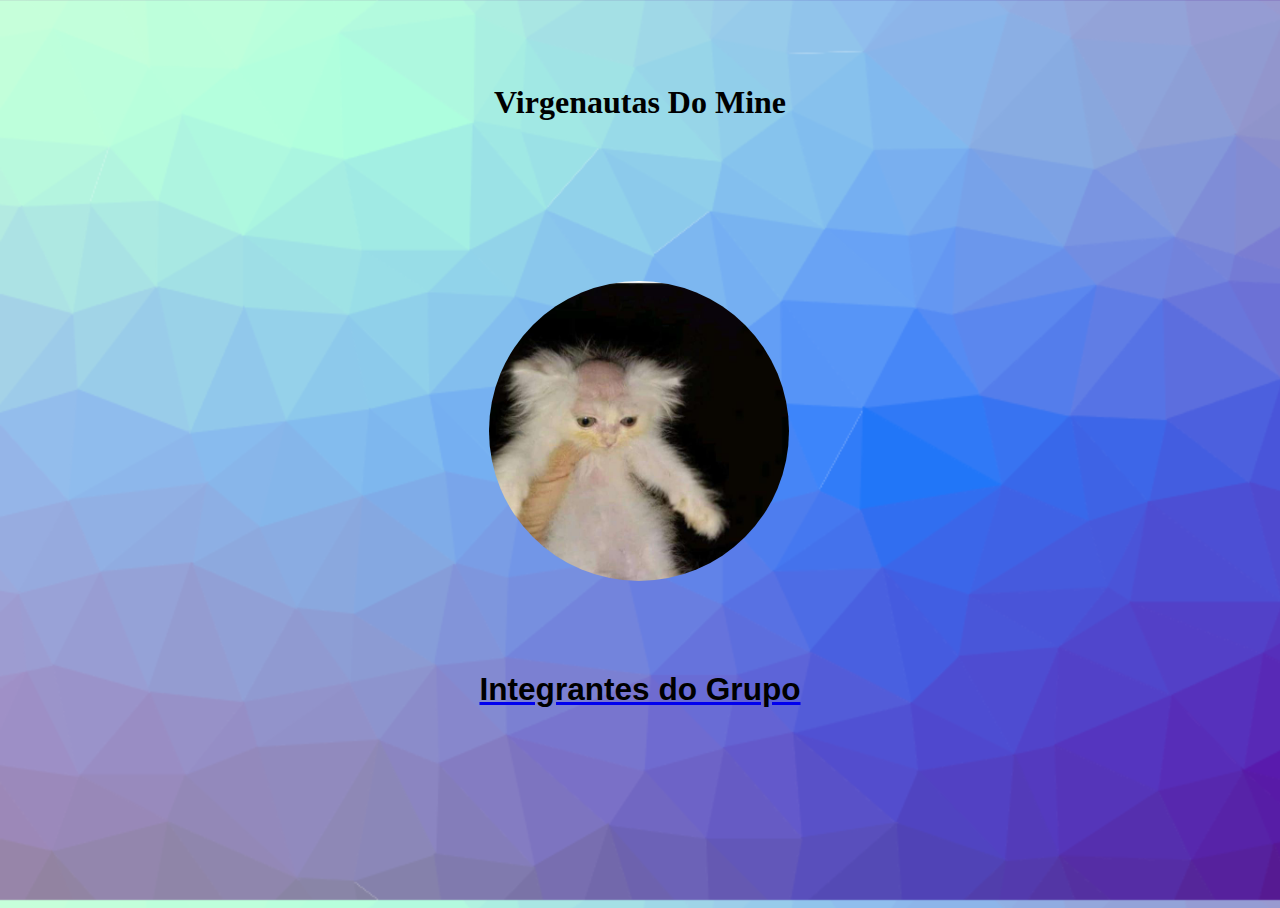
<file: index.html>
<!DOCTYPE html>

<html lang="pt-br">
<head>
    <meta charset="UTF-8">
    <meta http-equiv="X-UA-Compatible" content="IE=edge">
    <link rel="stylesheet" type="text/css" href="styles.css">
    <meta name="viewport" content="width=device-width, initial-scale=1.0">
    <title>Virgenautas Do Mine</title>
    
</head>


<body>
    <header>
        <div></div>
        <h1>
            Virgenautas Do Mine
        </h1>
    </header>
    <header>
        <nav>
            <h2>
                <img src="fotos/virgens.jpg">
            </h2>
        </nav>
       
       
        
        <img>
        <nav class="Integrantes">
        
            <main class="a2">
              
                    <a href="Integrantes.html" target="_blank">   <h3>Integrantes do Grupo</h3></a>

              
                
               
                   
               
            </main>
          
            
            
        
            
        </nav>

    </header>
    

    </main>
    
    <footer>

    </footer>
    
</body>
</html>
</file>
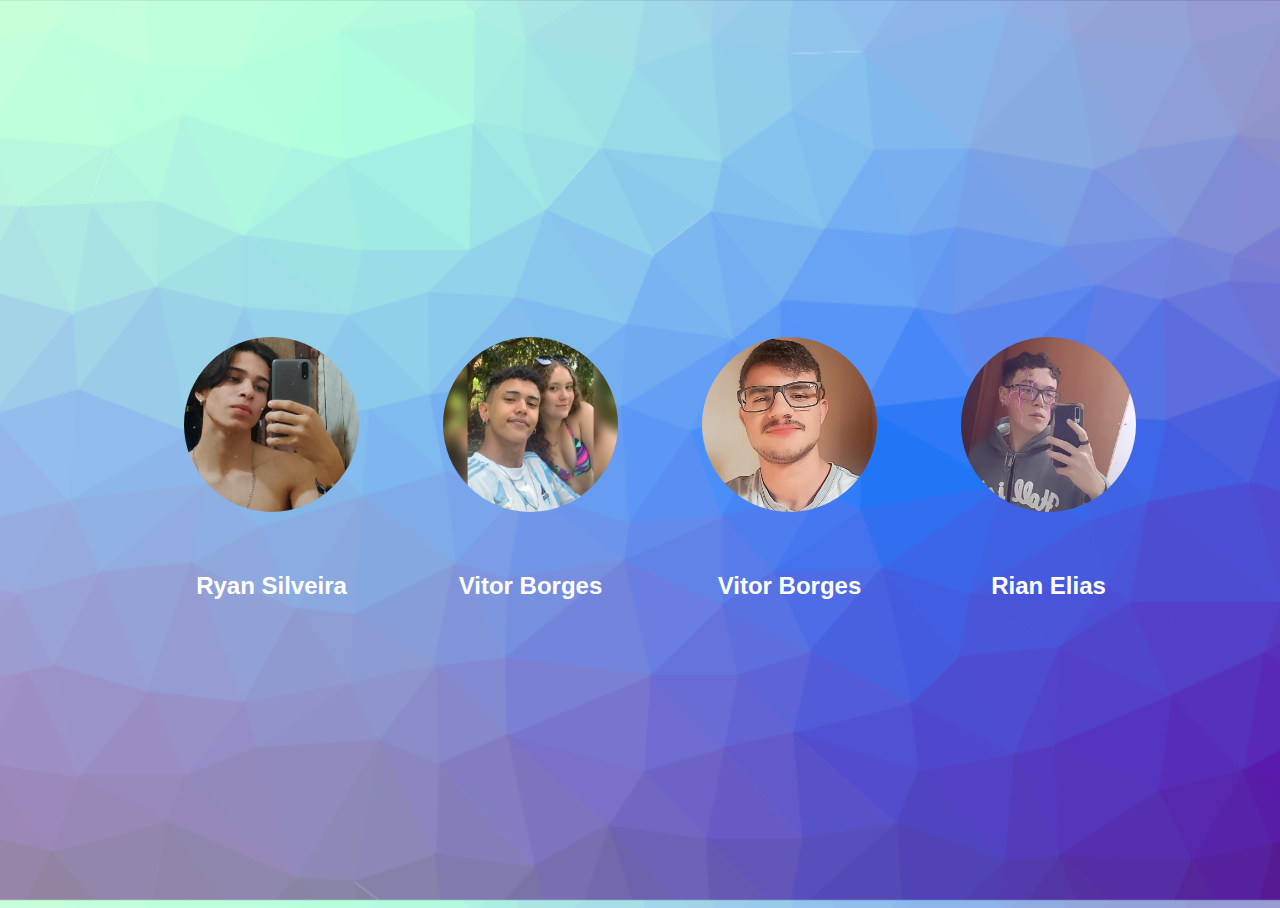
<file: Integrantes.html>
<!DOCTYPE html>
<html lang="en">
<head>
    <meta charset="UTF-8">
    <meta http-equiv="X-UA-Compatible" content="IE=edge">
    <link rel="stylesheet" type="text/css" href="styles.css">
    <meta name="viewport" content="width=device-width, initial-scale=1.0">
    
    
    <title>Integrantes</title>
</head>
<body>
    <div class="Ryan2"> 


        <main>
            <nav>
              
                <ul>
                    <table>
                        <tr>
                            <td>
                            <div></div>
                                <nav>
                                    <a href="PastaRyan.html"target="_blank"> 
                                        <img lign=left  class="" 
                                         src="fotos/rian foto.jpg" alt="Ryan Silveira">
                                    </a>
                                    

                                </nav>
                            
                                
                                
                                
                                
                                
                                <p><h2 align="middle"> Ryan Silveira</h1></p></td>
                                    
                            
                            
                            <nav>
                                
                                <td>
                                    <div></div>
                                        <nav>
                                            <a href="Pastavitor.html"target="_blank"> 
                                                <img lign=left  class="" 
                                                 src="fotos/vitor 22.jpg" alt="vitor">
                                            </a>
                                        
                                        </nav>
                                        <p><h2 align="middle"> Vitor Borges</h1></p></td>
                            
                                    
                                    
                                    
                                    
                                    
                                            <nav>
                                
                                                <td>
                                                    <div></div>
                                                        <nav>
                                                            <a href="PastaPablo.html"target="_blank"> 
                                                                <img lign=left  class="" 
                                                                 src="fotos/pablo.jpg" alt="Pablo">
                                                            </a>
                                                        
                                                        </nav>
                                                        <p><h2 align="middle"> Vitor Borges</h1></p></td>
                                            
                            
                                        <nav>
                                
                                            <td>
                                                <div></div>
                                                    <nav>
                                                        <a href="PastaRianelias.html"> 
                                                            <img lign=left  class="" 
                                                             src="fotos/rian elias 22.jpg" alt="Rian elias">
                                                        </a>
                                                    
                                                    </nav>
                                                    <p><h2 align="middle"> Rian Elias</h1></p></td>
                        </tr>
                                               
                    </table>
                <p>
                    <h12
                    

             
                
                    <p>
                </ul>

            </nav>
            

          
        </main>
    </div>
    






    </div>
    
    
    
</body>
</html>
</file>
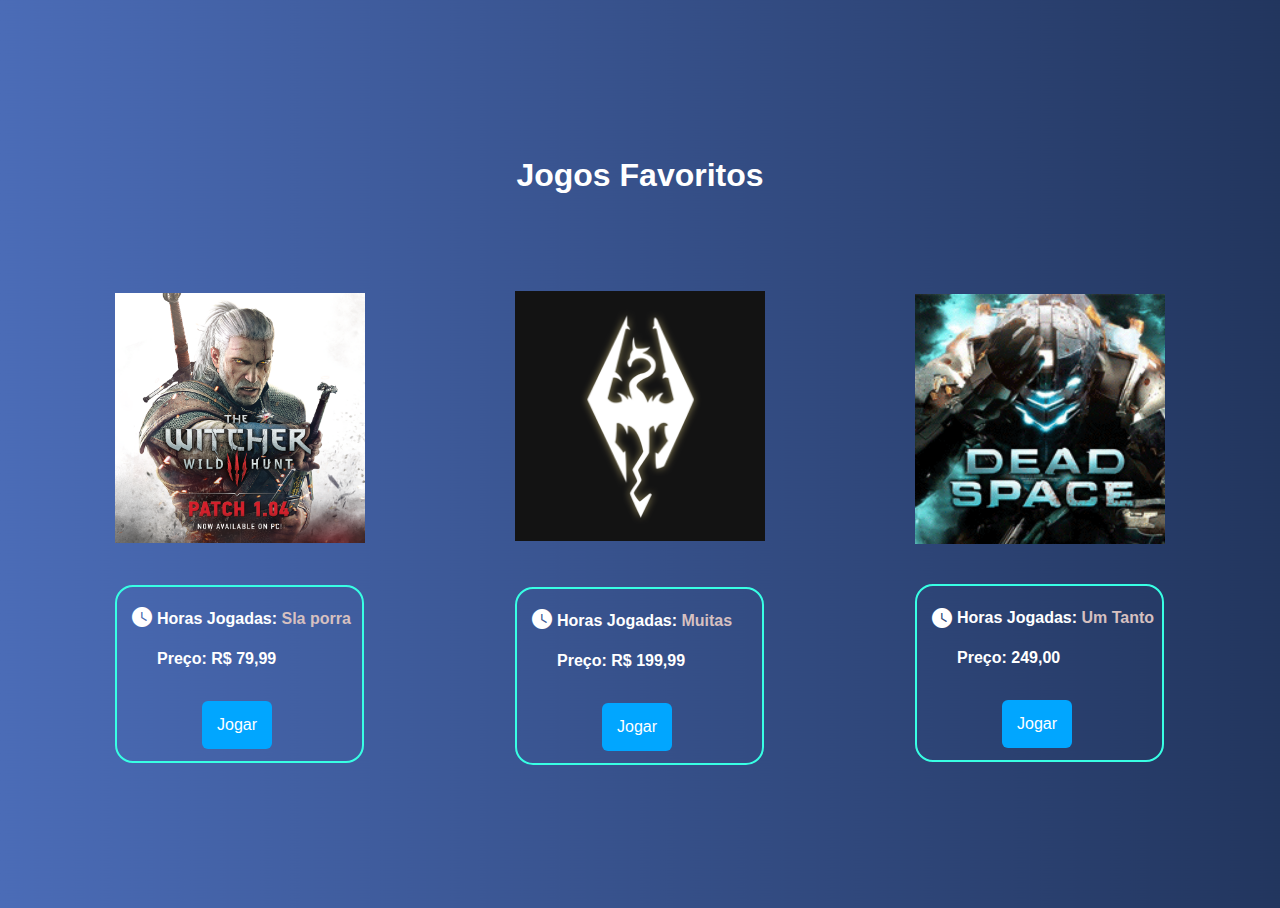
<file: PastaPablo.html>
<!DOCTYPE html>
<html lang="en">
<head>
    <meta charset="UTF-8">
    <meta http-equiv="X-UA-Compatible" content="IE=edge">
    <meta name="viewport" content="width=device-width, initial-scale=1.0">
    <link rel="stylesheet" type="text/css" href="styles.css">
    <link href="https://fonts.googleapis.com/icon?family=Material+Icons"
      rel="stylesheet">
   
    <title>Pablo</title>
</head>
<body class="Ryann">
    <header> 
        <div>
            <h1 class="texto">
                Jogos Favoritos
            </h1>
            
           
        </div>
        
       

        <Main>
            <div class="container">
                
               
                <div class="jogo1">
                    <img src="fotos/jogo de merda2.png" alt=""> <i class="fi fi-rr-clock"></i>
                    
            
                    <table> 
    
    
                        
                      
                        
                            <span class="material-icons">
                                watch_later
                                </span>
    
                                <div class="a23"><span class="material-icons">
                                    paid
                                    </span>
    
                                    
                                    </div>
                                        
                                </div>
                        <ul class="ark44">
                            
                            
                            <li> 
                               <h4>Horas Jogadas:  <strong class="horas2">Sla porra</strong> </h4>
                            </li>
                            <li>
                                <h4>Preço:  <strong>R$ 79,99</strong></h4>
                            </li>
                            <a href="https://store.steampowered.com/app/292030/The_Witcher_3_Wild_Hunt/"  target= "_blank" ><button class="button">Jogar</button></a>
    
    
                           <li></li>
                        </ul>
                    </table>
                    
                </div>
                
                
                <div class="jogo2">
                    <div class="control"><img src="fotos/communityIcon_k7f7u5c4hi021.png" alt="2"></div>

                    <table> 
    
    
                        
                      
                        
                        <span class="material-icons">
                            watch_later
                            </span>

                            <div class="a23"><span class="material-icons">
                                paid
                                </span>

                                
                                </div>
                                    
                            </div>
                    <ul class="ark44">
                        
                        
                        
                        <li> 
                           <h4>Horas Jogadas:  <strong class="horas2">Muitas</strong> </h4>
                        </li>
                        <li>
                            <h4>Preço:  <strong>R$ 199,99</strong></h4>
                        </li>
                        <a href="https://store.steampowered.com/app/611670/The_Elder_Scrolls_V_Skyrim_VR/"  target= "_blank" ><button class="button">Jogar</button></a>


                       <li></li>
                    </ul>
                </table>
                
                    
                    
                </div>
                <div class="tft">
                    <img src="fotos/morto no espaço.png" alt="">
                
                    <table> 
    
    
                        
                      
                        
                            <div>
                                <span class="material-icons">
                                    watch_later
                                    </span>
                            </div>
    
                                <div class="a23"><span class="material-icons">
                                    paid
                                    </span>
    
                                    
                                    </div>
                                        
                                </div>
                        <ul class="ark56">
                            
                            
                            <li> 
                               <h4>Horas Jogadas:  <strong class="horas2">Um Tanto</strong> </h4>
                            </li>
                            <li>
                                <h4>Preço:  <strong>249,00</strong></h4>
                            </li>
                            <a href="https://teamfighttactics.leagueoflegends.com/pt-br/"  target= "_blank" ><button class="button">Jogar</button></a>
    
    
                           <li></li>
                        </ul>
                    </table>
                    
                </div></div>
                    
    




            </div>
            
            


        </Main>
      
    </header>
    
</body>
<body>
    
    
</body>
</html>
</file>
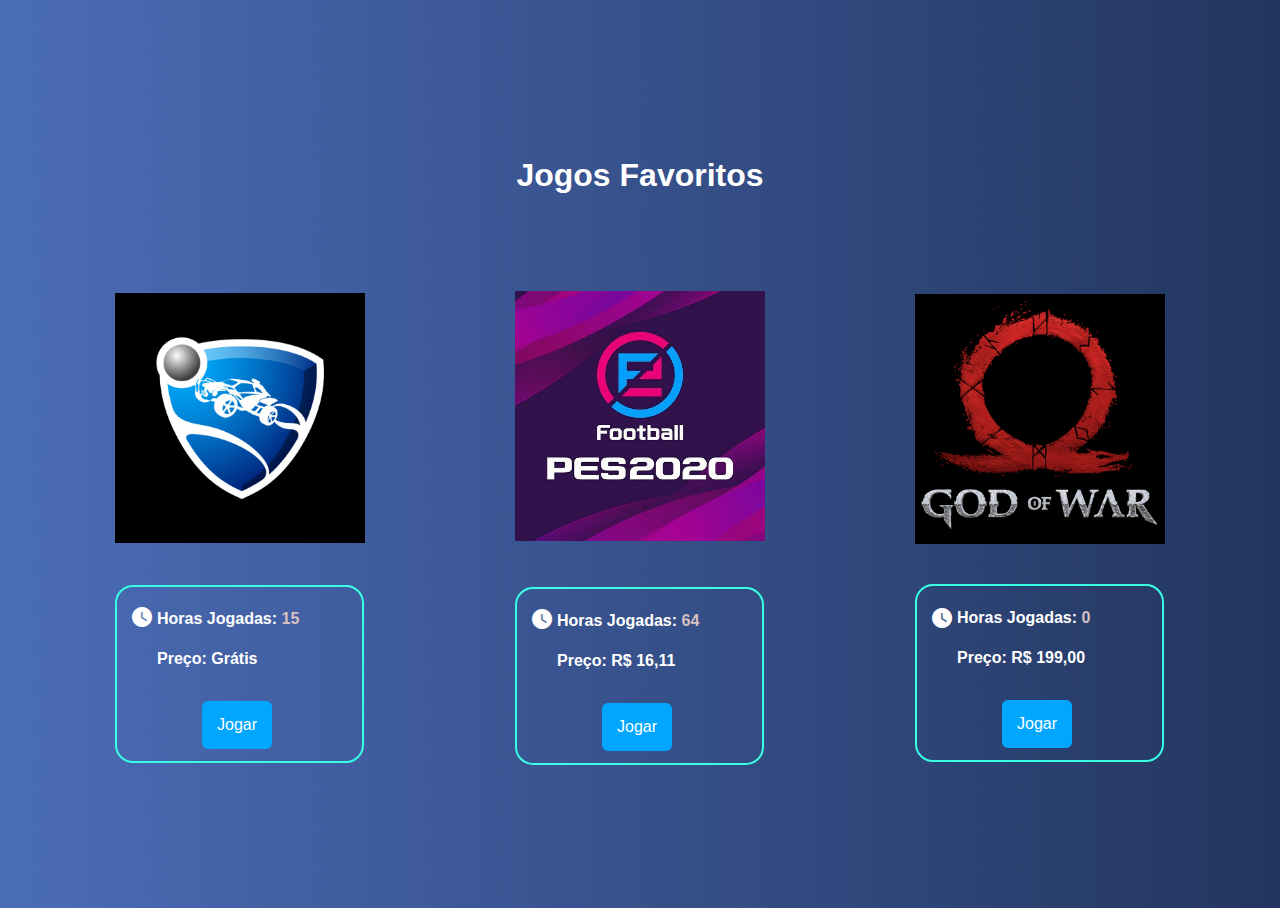
<file: PastaRianelias.html>
<!DOCTYPE html>
<html lang="en">
<head>
    <meta charset="UTF-8">
    <meta http-equiv="X-UA-Compatible" content="IE=edge">
    <meta name="viewport" content="width=device-width, initial-scale=1.0">
    <link rel="stylesheet" type="text/css" href="styles.css">
    <link href="https://fonts.googleapis.com/icon?family=Material+Icons"
      rel="stylesheet">
    
    
    <title>Rian Elias</title>
</head>
<body class="Ryann">
    <header> 
        <div>
            <h1 class="texto">
                Jogos Favoritos
            </h1>
            
           
        </div>
        
       

        <Main>
            <div class="container">
                
               
                <div class="jogo1">
                    <img src="fotos/imageDESGRAÃ.jfif" alt=""> <i class="fi fi-rr-clock"></i>
                    
            
                    <table> 
    
    
                        
                      
                        
                            <span class="material-icons">
                                watch_later
                                </span>
    
                                <div class="a23"><span class="material-icons">
                                    paid
                                    </span>
    
                                    
                                    </div>
                                        
                                </div>
                        <ul class="ark44">
                            
                            
                            <li> 
                               <h4>Horas Jogadas:  <strong class="horas2">15</strong> </h4>
                            </li>
                            <li>
                                <h4>Preço:  <strong>Grátis</strong></h4>
                            </li>
                            <a href="https://store.epicgames.com/pt-BR/p/rocket-league"  target= "_blank" ><button class="button">Jogar</button></a>
    
    
                           <li></li>
                        </ul>
                    </table>
                    
                </div>
                
                <div class="jogo2">
                    <div class="control"><img src="image/eFootball-PES-2020-Mobile-iconaa.jpg" alt="2"></div>

                    <table> 
    
    
                        
                      
                        
                        <span class="material-icons">
                            watch_later
                            </span>

                            <div class="a23"><span class="material-icons">
                                paid
                                </span>

                                
                                </div>
                                    
                            </div>
                    <ul class="ark44">
                        
                        
                        <li> 
                           <h4>Horas Jogadas:  <strong class="horas2"> 64 </strong> </h4>
                        </li>
                        <li>
                            <h4>Preço:  <strong>R$ 16,11</strong></h4>
                        </li>
                        <a href="https://store.steampowered.com/app/1665460/eFootball_2023/"  target= "_blank" ><button class="button">Jogar</button></a>


                       <li></li>
                    </ul>
                </table>
                
                    
                    
                </div>
                <div class="tft">
                    <img src="image/bom de war.png" alt="">
                
                    <table> 
    
    
                        
                      
                        
                            <div>
                                <span class="material-icons">
                                    watch_later
                                    </span>
                            </div>
    
                                <div class="a23"><span class="material-icons">
                                    paid
                                    </span>
    
                                    
                                    </div>
                                        
                                </div>
                        <ul class="ark56">
                            
                            
                            <li> 
                               <h4>Horas Jogadas:  <strong class="horas2">0</strong> </h4>
                            </li>
                            <li>
                                <h4>Preço:  <strong>R$ 199,00</strong></h4>
                            </li>
                            <a href="https://store.steampowered.com/app/1593500/God_of_War/"  target= "_blank" ><button class="button">Jogar</button></a>
    
    
                           <li></li>
                        </ul>
                    </table>
                    
                </div></div>
                    
    




            </div>
            
            


        </Main>
      
    </header>
    
</body>
<body>
    
    
</body>
</html>
</file>
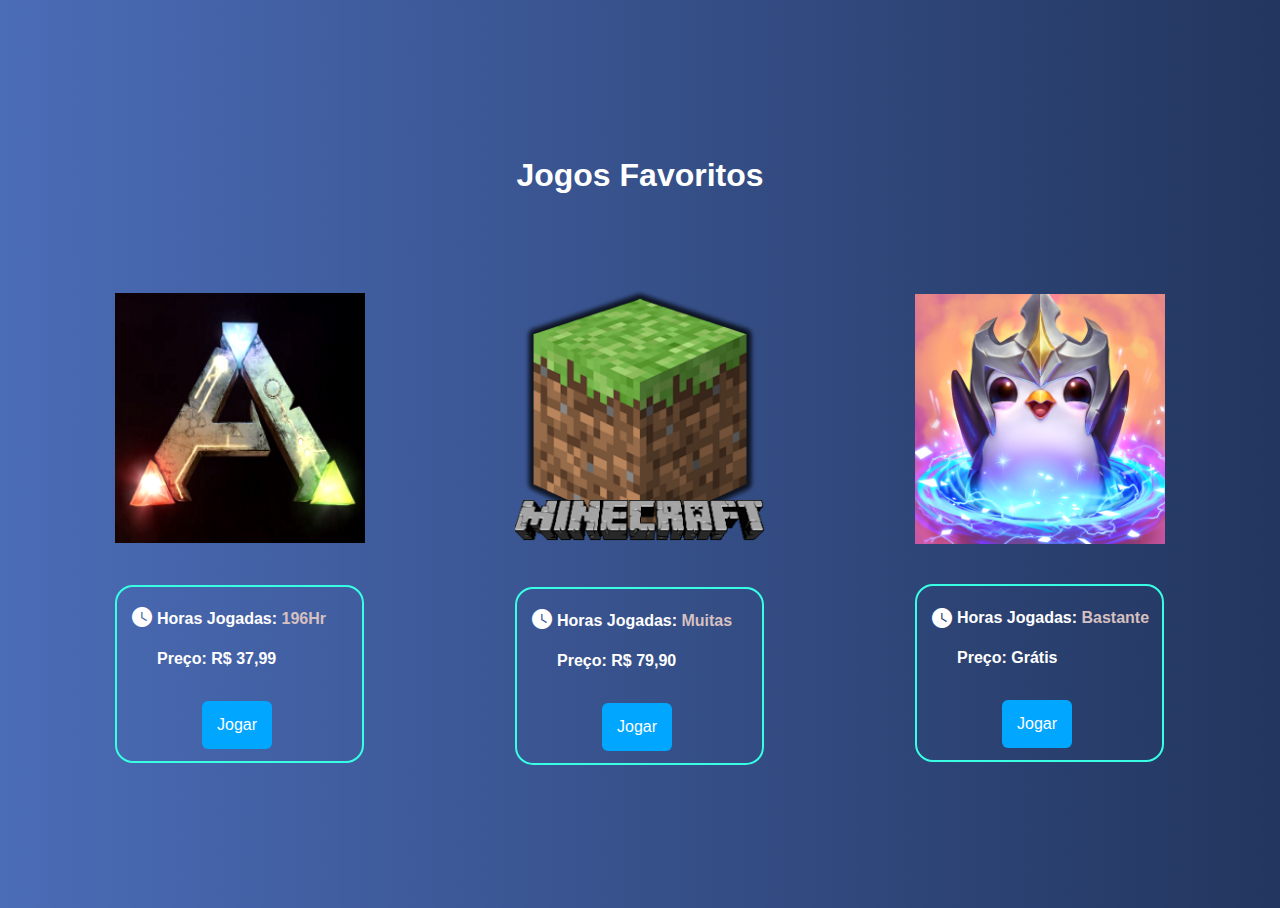
<file: PastaRyan.html>
<!DOCTYPE html>
<html lang="en">
<head>
    <meta charset="UTF-8">
    <meta http-equiv="X-UA-Compatible" content="IE=edge">
    <meta name="viewport" content="width=device-width, initial-scale=1.0">
    <link rel="stylesheet" type="text/css" href="styles.css">
    <link href="https://fonts.googleapis.com/icon?family=Material+Icons"
      rel="stylesheet">
   
    <title>Ryan</title>
</head>
<body class="Ryann">
    <header> 
        <div>
            <h1 class="texto">
                Jogos Favoritos
            </h1>
            
           
        </div>
        
       

        <Main>
            <div class="container">
                
               
                <div class="jogo1">
                    <img src="fotos/ark.webp" alt=""> <i class="fi fi-rr-clock"></i>
                    
            
                    <table> 
    
    
                        
                      
                        
                            <span class="material-icons">
                                watch_later
                                </span>
    
                                <div class="a23"><span class="material-icons">
                                    paid
                                    </span>
    
                                    
                                    </div>
                                        
                                </div>
                        <ul class="ark44">
                            
                            
                            <li> 
                               <h4>Horas Jogadas:  <strong class="horas2">196Hr</strong> </h4>
                            </li>
                            <li>
                                <h4>Preço:  <strong>R$ 37,99</strong></h4>
                            </li>
                            <a href="https://store.steampowered.com/app/346110/ARK_Survival_Evolved/"  target= "_blank" ><button class="button">Jogar</button></a>
    
    
                           <li></li>
                        </ul>
                    </table>
                    
                </div>
                
                
                <div class="jogo2">
                    <div class="control"><img src="fotos/inseticida.png" alt="2"></div>

                    <table> 
    
    
                        
                      
                        
                        <span class="material-icons">
                            watch_later
                            </span>

                            <div class="a23"><span class="material-icons">
                                paid
                                </span>

                                
                                </div>
                                    
                            </div>
                    <ul class="ark44">
                        
                        
                        
                        <li> 
                           <h4>Horas Jogadas:  <strong class="horas2">Muitas</strong> </h4>
                        </li>
                        <li>
                            <h4>Preço:  <strong>R$ 79,90</strong></h4>
                        </li>
                        <a href="https://www.minecraft.net/pt-br"  target= "_blank" ><button class="button">Jogar</button></a>


                       <li></li>
                    </ul>
                </table>
                
                    
                    
                </div>
                <div class="tft">
                    <img src="fotos/tft.png" alt="">
                
                    <table> 
    
    
                        
                      
                        
                            <div>
                                <span class="material-icons">
                                    watch_later
                                    </span>
                            </div>
    
                                <div class="a23"><span class="material-icons">
                                    paid
                                    </span>
    
                                    
                                    </div>
                                        
                                </div>
                        <ul class="ark56">
                            
                            
                            <li> 
                               <h4>Horas Jogadas:  <strong class="horas2">Bastante</strong> </h4>
                            </li>
                            <li>
                                <h4>Preço:  <strong>Grátis</strong></h4>
                            </li>
                            <a href="https://teamfighttactics.leagueoflegends.com/pt-br/"  target= "_blank" ><button class="button">Jogar</button></a>
    
    
                           <li></li>
                        </ul>
                    </table>
                    
                </div></div>
                    
    




            </div>
            
            


        </Main>
      
    </header>
    
</body>
<body>
    
    
</body>
</html>
</file>
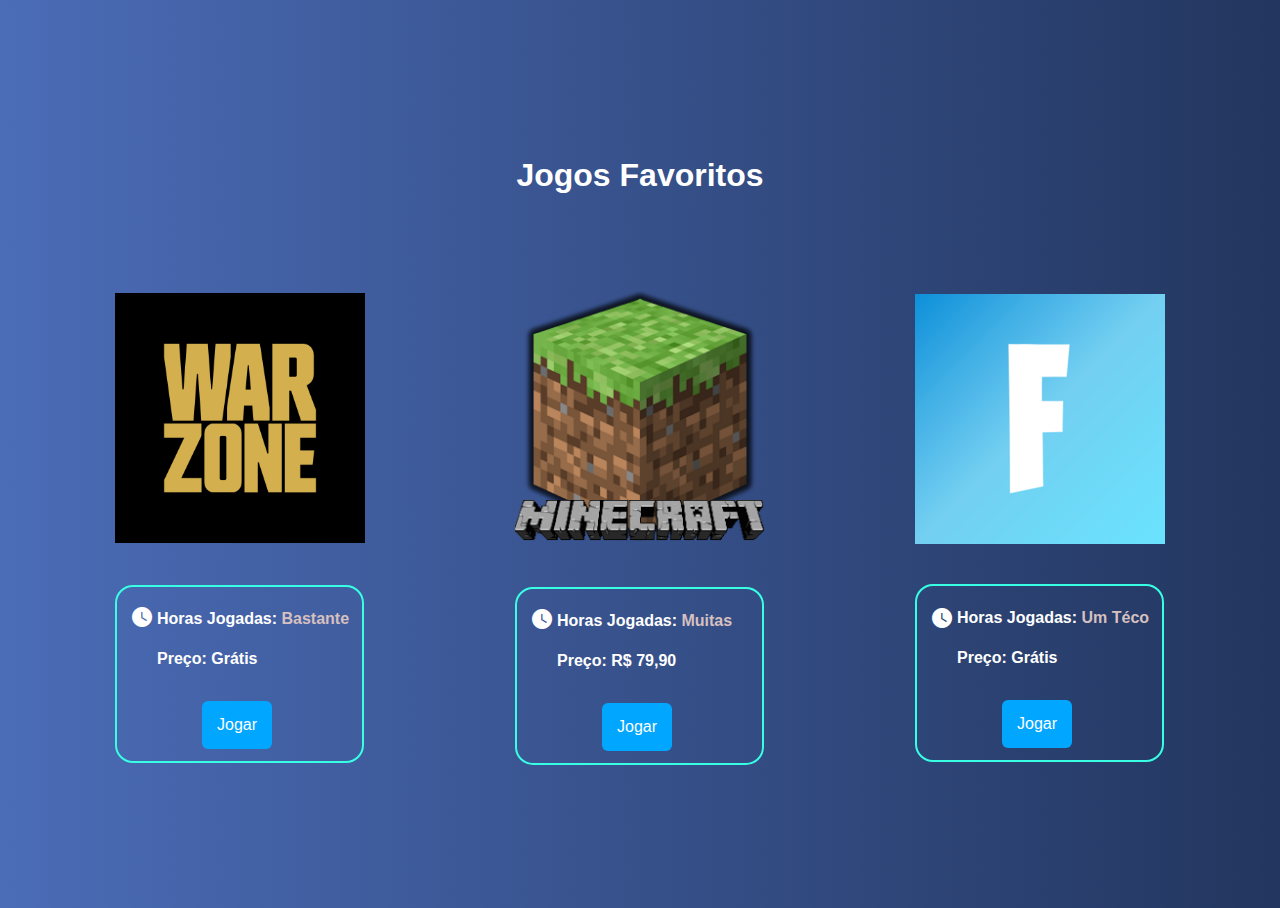
<file: Pastavitor.html>
<!DOCTYPE html>
<html lang="en">
<head>
    <meta charset="UTF-8">
    <meta http-equiv="X-UA-Compatible" content="IE=edge">
    <meta name="viewport" content="width=device-width, initial-scale=1.0">
    <link rel="stylesheet" type="text/css" href="styles.css">
    <link href="https://fonts.googleapis.com/icon?family=Material+Icons"
      rel="stylesheet">
   
    <title>Vitor</title>
</head>
<body class="Ryann">
    <header> 
        <div>
            <h1 class="texto">
                Jogos Favoritos
            </h1>
            
           
        </div>
        
       

        <Main>
            <div class="container">
                
               
                <div class="jogo1">
                    <img src="fotos/warzone22.png" alt=""> <i class="fi fi-rr-clock"></i>
                    
            
                    <table> 
    
    
                        
                      
                        
                            <span class="material-icons">
                                watch_later
                                </span>
    
                                <div class="a23"><span class="material-icons">
                                    paid
                                    </span>
    
                                    
                                    </div>
                                        
                                </div>
                        <ul class="ark44">
                            
                            
                            <li> 
                               <h4>Horas Jogadas:  <strong class="horas2">Bastante</strong> </h4>
                            </li>
                            <li>
                                <h4>Preço:  <strong>Grátis</strong></h4>
                            </li>
                            <a href="https://www.callofduty.com/br/pt/warzone/download"  target= "_blank" ><button class="button">Jogar</button></a>
    
    
                           <li></li>
                        </ul>
                    </table>
                    
                </div>
                
                
                <div class="jogo2">
                    <div class="control"><img src="fotos/inseticida.png" alt="2"></div>

                    <table> 
    
    
                        
                      
                        
                        <span class="material-icons">
                            watch_later
                            </span>

                            <div class="a23"><span class="material-icons">
                                paid
                                </span>

                                
                                </div>
                                    
                            </div>
                    <ul class="ark44">
                        
                        
                        
                        <li> 
                           <h4>Horas Jogadas:  <strong class="horas2">Muitas</strong> </h4>
                        </li>
                        <li>
                            <h4>Preço:  <strong>R$ 79,90</strong></h4>
                        </li>
                        <a href="https://www.minecraft.net/pt-br"  target= "_blank" ><button class="button">Jogar</button></a>


                       <li></li>
                    </ul>
                </table>
                
                    
                    
                </div>
                <div class="tft">
                    <img src="fotos/fort de noite.png" alt="">
                
                    <table> 
    
    
                        
                      
                        
                            <div>
                                <span class="material-icons">
                                    watch_later
                                    </span>
                            </div>
    
                                <div class="a23"><span class="material-icons">
                                    paid
                                    </span>
    
                                    
                                    </div>
                                        
                                </div>
                        <ul class="ark56">
                            
                            
                            <li> 
                               <h4>Horas Jogadas:  <strong class="horas2">Um Téco</strong> </h4>
                            </li>
                            <li>
                                <h4>Preço:  <strong>Grátis</strong></h4>
                            </li>
                            <a href="https://teamfighttactics.leagueoflegends.com/pt-br/"  target= "_blank" ><button class="button">Jogar</button></a>
    
    
                           <li></li>
                        </ul>
                    </table>
                    
                </div></div>
                    
    




            </div>
            
            


        </Main>
      
    </header>
    
</body>
<body>
    
    
</body>
</html>
</file>
<file: styles.css>
.texto0800 {
position: relative;
width: 50px;



}



.ark56 {
  color: rgb(255, 255, 255);
  border-width: 2px;
  border-style: solid;
  font-family: 'Inter', sans-serif;
  border-color: rgb(56, 255, 228);
  border-radius: 18px;
  float: left;
  width: 82%;
 padding-top: 2px;
 box-shadow: #01a6ff;
 position: relative;
 margin-top: -1px;

}


.button {
  background: #01a6ff; 
  border-radius: 6px; 
  padding: 15px; 
  cursor: pointer; 
  color: #fff; 
  border: none; 
  font-size: 16px;
  margin-top: 12px;
  margin-bottom: 12px;
  display: inline-block;
 margin-left: 45px;
  
}


.a23 {
  display: flex;
  height: 1px;
}




.horas2 {
  color: rgb(214, 192, 192);
  font-family: 'Inter', sans-serif;
}


.material-icons {
  display: flex;
  padding: 9px;
  margin-left: 8px;
  margin-top: none;
  color: white;
  position: relative;
  margin-right: 40px;
  height: 22px;
  right: 2px; 
  top: 53px;
  
}


li {
  list-style-type: none;
}


.aaa image {
  height: 9px;
  width: 5px;
}



.ark44 {
  color: rgb(255, 255, 255);
  border-width: 2px;
  border-style: solid;
  font-family: 'Inter', sans-serif;
  border-color: rgb(56, 255, 228);
  border-radius: 18px;
  float: left;
  width: 82%;
 padding-top: 2px;
 box-shadow: #01a6ff;
 position: relative;
 margin-top: 1px;

}


 
 
 .tft img {
  display:block;
  height: 250px;
  width: 250px;
  margin-top: 33px;

 }
 .contro {
  height: 250px;
  width: 250px;
  margin-top: 145px;

 }
 
 
 .jogo2 img {
height: 250px;
width: 250px;
margin-top: 33px;


}
.jogo1 img {
  display:block;
  height: 250px;
  width: 250px;
  margin-top: 33px;
  
  }
  





.container {
  display: flex;
  flex-direction: row;
  justify-content: center;
  align-items: center;
  flex-wrap: wrap;
  align-content: center;
  row-gap: 10px;
  column-gap: 150px;
  margin-top: -120px;
 box-sizing: border-box;


}
 





.texto  {
  color: rgb(255, 255, 255);
  text-align: center;
  height: 200px;
 text-align:center;
 font-family: 'Inter', sans-serif;


}






 .Texto4  {
  font-family: 'Inter', sans-serif;
  text-align: center;
  width: 175px;
  height: 175px;
color: white;


}








.Ryann {
  background-image: url(image/cool-background\ \(3\).png);
}





h3 {
  color: #000;

}





html {
  height: 100%;
}


   

 


.Ryan2 img { 
border-radius: 50%;
  width: 175px;
  height: 175px;
  float: center;
  position: 30px center;
  -webkit-transition: all 0.7s ease;
 transition: all 0.7s ease;
 display: flex;
 padding: 40px;
 
  
}







.Ryan2 img:hover {
  -webkit-transform: scale(1.2);
  transform: scale(1.2);
 }





body {
  background-size: cover;
  background-image: url(fotos/inseto2.png)
}

  
   


h1 {
 color: #000000;
  
}
h2 {
  font-family: 'Inter', sans-serif;
    color: rgb(255, 255, 255)
    
  
}



h2 img {
  border-radius: 50%;
  height: 300px !important;

  width: 300px!important;
  margin: 10px;
 
}
h2 img:hover {
  -webkit-transform: scale(1.2);
  transform: scale(1.2);
 }


.a2 {
    box-shadow: inset 0 0 0 0 #edadfa;
    color: #edadfa;
    padding: 0 .25rem;
    margin: 0 -.25rem;
    transition: color .7s ease-in-out, box-shadow .7s ease-in-out;
   
  }
  .a2:hover {
    color: #edadfa;
    box-shadow: inset 550px 0 0 0 #edadfa;;
  }
  
  /* Presentational styles */
  .a2 {
    color: 895;
    font-family: 'Poppins', sans-serif;
    font-size: 27px;
    font-weight: 700;
    line-height: 1.5;
    text-decoration: none;
   text-decoration: black;
   
  }
 
  
  
  body {
    display: grid;
    height: 100vh;
    place-items: center;
  }
</file>
